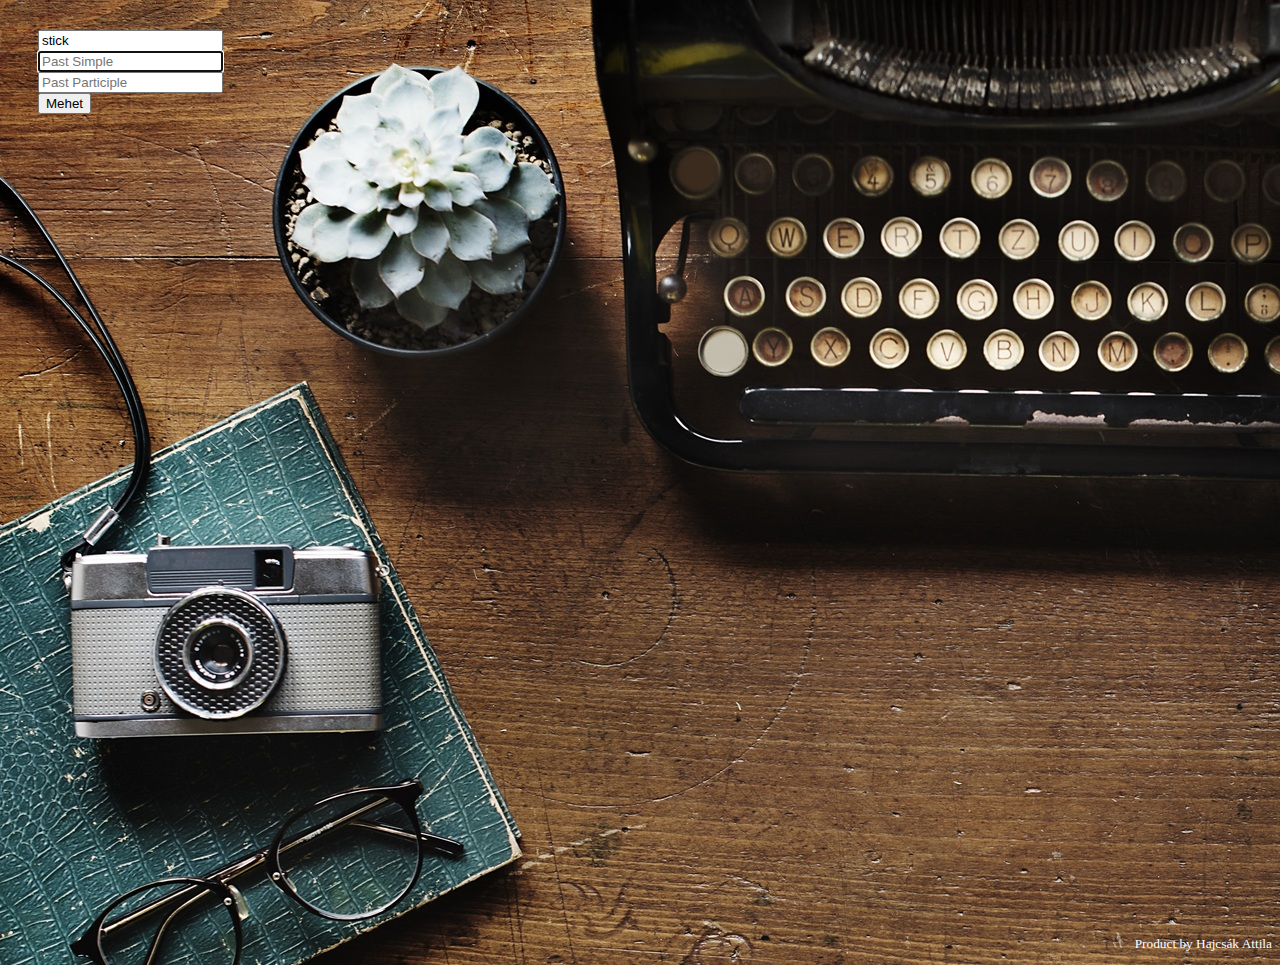
<file: index.html>
<!DOCTYPE html>
<html lang="en">

<meta charset="UTF-8">
<meta http-equiv="X-UA-Compatible" content="IE=edge">
<meta name="viewport" content="width=device-width, initial-scale=1.0">
<title>Document</title>
<link href="https://cdn.jsdelivr.net/npm/bootstrap@5.0.2/dist/css/bootstrap.min.css" rel="stylesheet"
    integrity="sha384-EVSTQN3/azprG1Anm3QDgpJLIm9Nao0Yz1ztcQTwFspd3yD65VohhpuuCOmLASjC" crossorigin="anonymous">
<link rel="stylesheet" type="text/css" href="css/style.css">
</head>

<body style="background: url('css/engl.jpg');">



    <div class="row g-3" id="main">

        <div class="col-sm-4 col-xs-12 col-md-4">
            <input id="input1" type="text" class="form-control" placeholder="" aria-label="Infinitive">
        </div>
        <div class="col-sm-4" col-xs-12 col-md-6>
            <input id="input2" type="text" class="form-control" placeholder="Past Simple" aria-label="Past Simple"
                onkeyup="return forceLower(this);">
        </div>
        <div class="col-sm-4 col-xs-12 col-md-4">
            <input id="input3" type="text" class="form-control" placeholder="Past Participle"
                aria-label="Past Participle" onfocus="ClickFunction(this)" onkeyup="return forceLower(this);">
        </div>
        <div id="button">
            <button id="btn" onclick="btnClick()" class="btn btn-success">Mehet</button>
        </div>
    </div>
    <div id="owner">
        <p style="color: white; font-size: smaller; margin-top: 65%; text-align: right;">Product by Hajcsák Attila</p>
    </div>




    <script src="https://code.jquery.com/jquery-3.3.1.slim.min.js"
        integrity="sha384-q8i/X+965DzO0rT7abK41JStQIAqVgRVzpbzo5smXKp4YfRvH+8abtTE1Pi6jizo"
        crossorigin="anonymous"></script>
    <script src="https://cdn.jsdelivr.net/npm/popper.js@1.14.7/dist/umd/popper.min.js"
        integrity="sha384-UO2eT0CpHqdSJQ6hJty5KVphtPhzWj9WO1clHTMGa3JDZwrnQq4sF86dIHNDz0W1"
        crossorigin="anonymous"></script>
    <script src="https://cdn.jsdelivr.net/npm/bootstrap@4.3.1/dist/js/bootstrap.min.js"
        integrity="sha384-JjSmVgyd0p3pXB1rRibZUAYoIIy6OrQ6VrjIEaFf/nJGzIxFDsf4x0xIM+B07jRM"
        crossorigin="anonymous"></script>
    <script src="main.js"></script>
    <script src="data.js"></script>
</body>

</html>
</file>
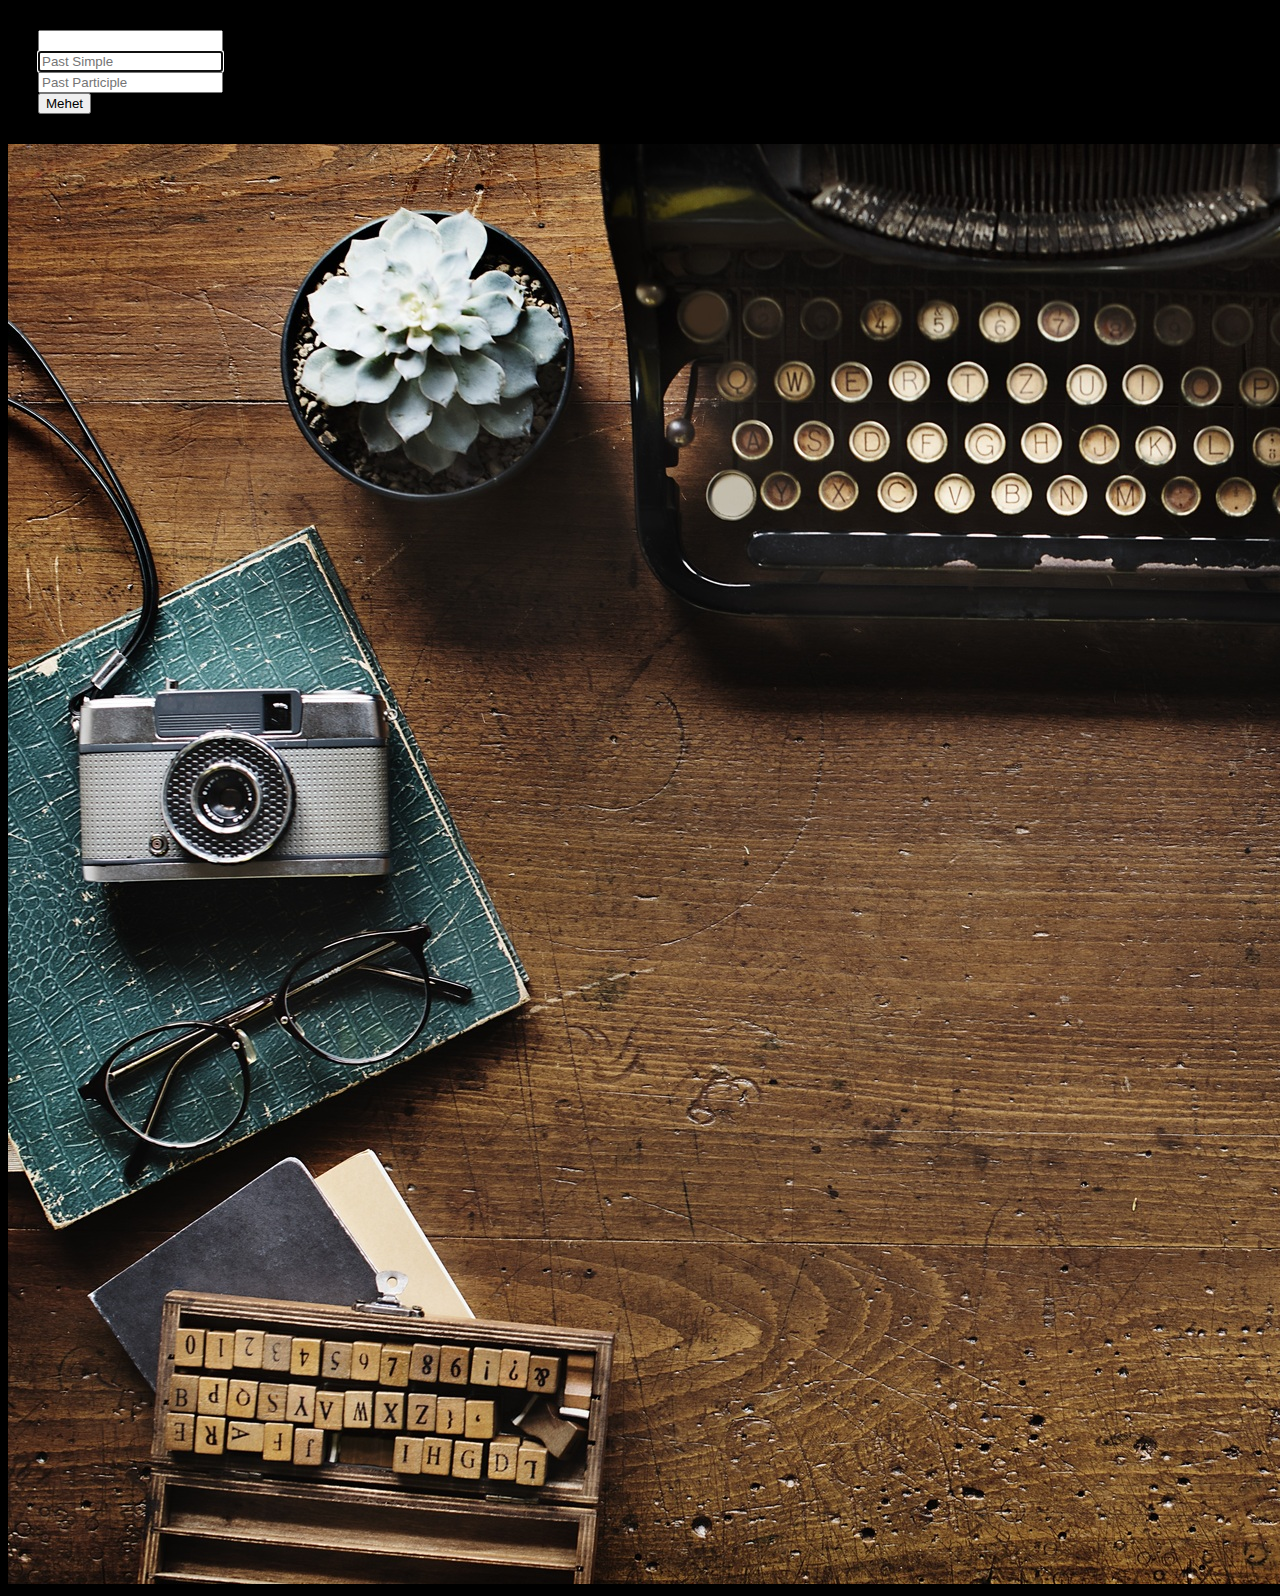
<file: english.html>
<!DOCTYPE html>
<html lang="en">

<meta charset="UTF-8">
<meta http-equiv="X-UA-Compatible" content="IE=edge">
<meta name="viewport" content="width=device-width, initial-scale=1.0">
<title>Document</title>
<link href="https://cdn.jsdelivr.net/npm/bootstrap@5.0.2/dist/css/bootstrap.min.css" rel="stylesheet"
    integrity="sha384-EVSTQN3/azprG1Anm3QDgpJLIm9Nao0Yz1ztcQTwFspd3yD65VohhpuuCOmLASjC" crossorigin="anonymous">
<link rel="stylesheet" href="css/style.css">
</head>

<body>



    <div class="row g-4" id="main">

        <div class="col-sm-3">
            <input id="input1" type="text" class="form-control" placeholder="" aria-label="Infinitive">
        </div>
        <div class="col-sm-3">
            <input id="input2" type="text" class="form-control" placeholder="Past Simple" aria-label="Past Simple">
        </div>
        <div class="col-sm-3">
            <input id="input3" type="text" class="form-control" placeholder="Past Participle"
                aria-label="Past Participle" onfocus="ClickFunction(this)">
        </div>
        <div class="col-sm-3">
            <button id="btn" onclick="btnClick()" type="button" class="btn btn-success">Mehet</button>
        </div>
    </div>


    <div class="wrapper"> <img src="css/engl.jpg" class="img-fluid" alt="kep"> </div>

    <script src="https://code.jquery.com/jquery-3.3.1.slim.min.js"
        integrity="sha384-q8i/X+965DzO0rT7abK41JStQIAqVgRVzpbzo5smXKp4YfRvH+8abtTE1Pi6jizo"
        crossorigin="anonymous"></script>
    <script src="https://cdn.jsdelivr.net/npm/popper.js@1.14.7/dist/umd/popper.min.js"
        integrity="sha384-UO2eT0CpHqdSJQ6hJty5KVphtPhzWj9WO1clHTMGa3JDZwrnQq4sF86dIHNDz0W1"
        crossorigin="anonymous"></script>
    <script src="https://cdn.jsdelivr.net/npm/bootstrap@4.3.1/dist/js/bootstrap.min.js"
        integrity="sha384-JjSmVgyd0p3pXB1rRibZUAYoIIy6OrQ6VrjIEaFf/nJGzIxFDsf4x0xIM+B07jRM"
        crossorigin="anonymous"></script>
    <script src="main.js"></script>
</body>

</html>
</file>
<file: css/style.css>
body {
    background-color: black;
}

 #main {
     margin: 30px;
     padding-right: 10px
 }
</file>
